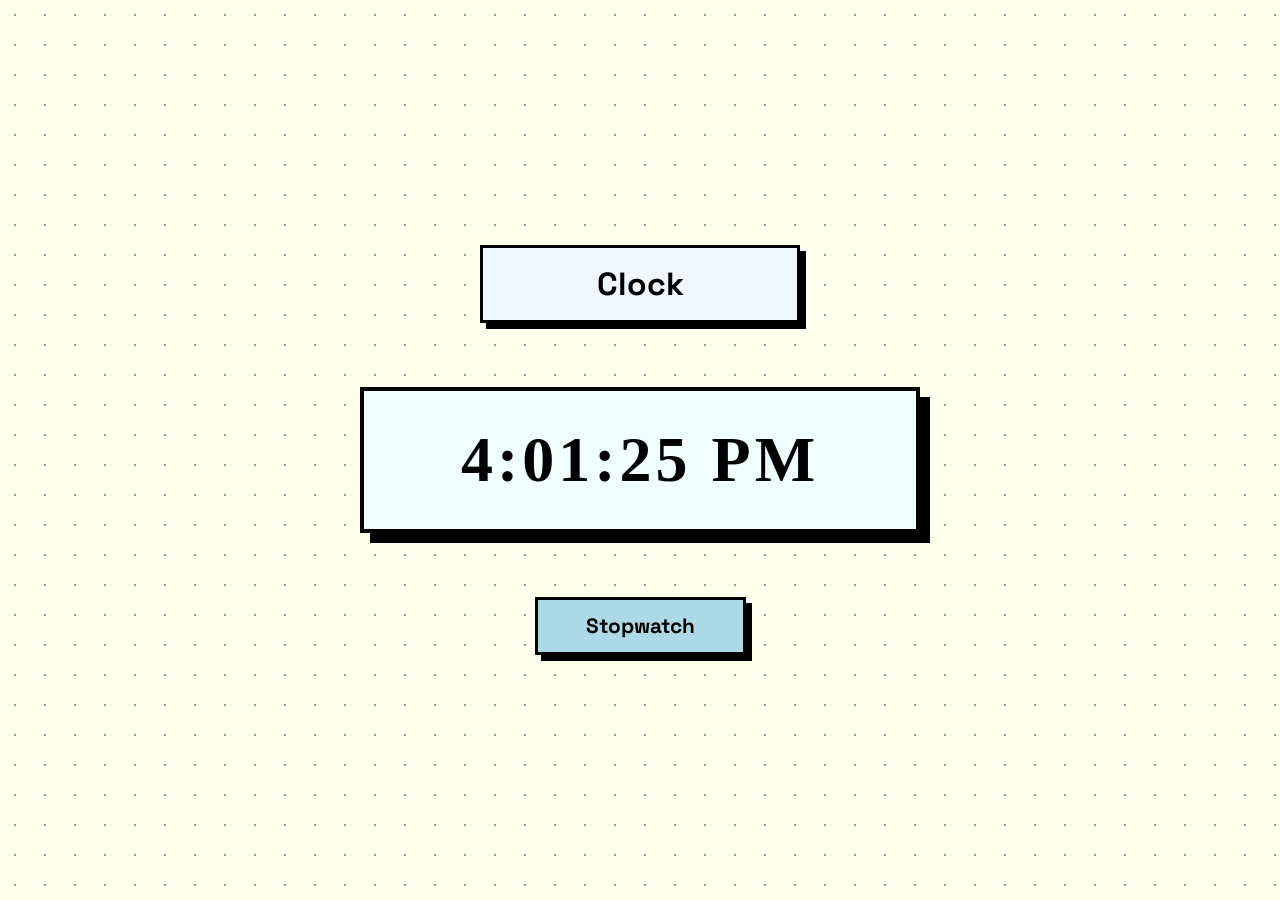
<file: index.html>
<!DOCTYPE html>
<html lang="en">
<head>
    <meta charset="UTF-8">
    <meta name="viewport" content="width=device-width, initial-scale=1.0">
    <title>Document</title>
    <link href="index.css" rel="stylesheet"> 
    <link href="https://fonts.googleapis.com/css2?family=Space+Grotesk:wght@400;600;700&family=JetBrains+Mono:wght@400;600&display=swap" rel="stylesheet">
</head>
<body><div class="frame">
    <div class="main">
    <h1>Clock</h1>
    <div class="timebox">
    <p id="time"></p>
    </div>
    <button class="butt" onclick="window.location.href='stop.html';">Stopwatch</button>
    
    </div>

</div>
    <script src="index.js"></script>
</body>
</html>
</file>
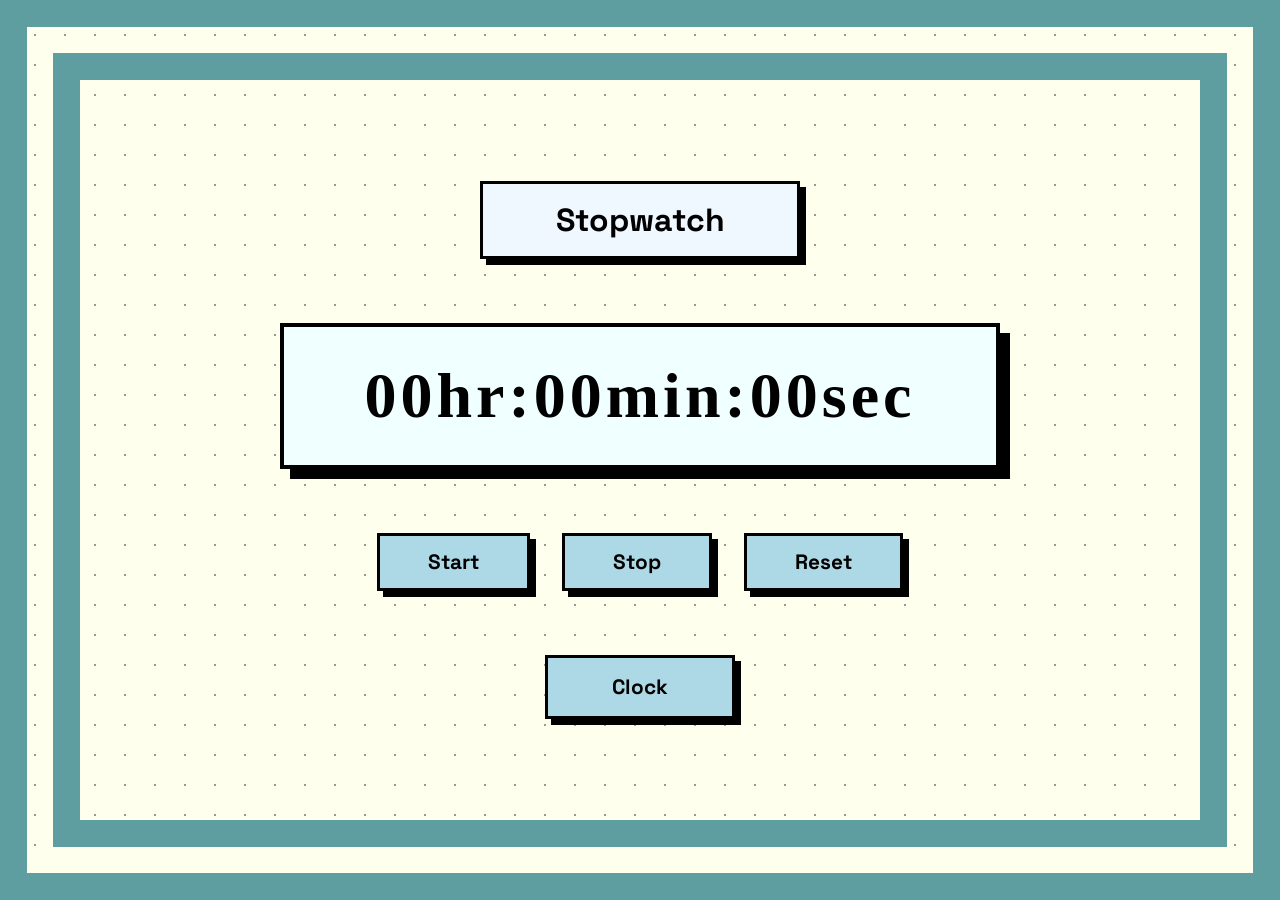
<file: stop.html>
<!DOCTYPE html>
<html lang="en">
<head>
    <meta charset="UTF-8">
    <meta name="viewport" content="width=device-width, initial-scale=1.0">
    <title>Document</title>
    <link href="stop.css" rel="stylesheet"> 
    <link href="https://fonts.googleapis.com/css2?family=Space+Grotesk:wght@400;600;700&family=JetBrains+Mono:wght@400;600&display=swap" rel="stylesheet">
</head>
<body><div class="frame">
    <div class="main">
    <h1>Stopwatch</h1>
    <div class="timebox">
    <p id="time">00hr:00min:00sec</p>
    </div>
    <div class="buttongrp">
        <button class="butt" id="startBtn" onclick="start()">Start</button>
        <button class="butt" id="startBtn" onclick="stop()">Stop</button>
        <button class="butt" id="startBtn" onclick="reset()">Reset</button>

    </div>
    <button class="butt" id="clocc" onclick="window.location.href='index.html';">Clock</button>
    
    </div>

</div>
    <script src="stop.js"></script>
</body>
</html>
</file>
<file: index.css>
*{
    padding: 0%;
    margin: 0%;
    box-sizing: border-box;
}
body{
    background-color: #FEFFEC;
    background-image: radial-gradient(#999 1.3px, transparent 1.3px);
    background-size: 30px 30px;
    display: flex;
    justify-content: center;
    align-items: center;
    height: 100vh;
    
    
}
.main{
    display: flex ;
    flex-direction: column;
    align-items: center;
    gap: 4rem;;
}

h1{
    text-align: center;
    border: 3px solid black;
    width: 20rem;
    padding: 1rem;
    background-color: aliceblue;
    box-shadow: 6px 6px 0px 0px black;
    font-family: 'Space Grotesk', sans-serif;


}
.timebox{
    width: 35rem;
    background-color: azure;
    border: 4px solid black;
    font-size: 4rem;
    padding: 2rem;
    text-align: center;
    box-shadow: 10px 10px 0px 0px black;
    font-weight: 600;
    font-family: 'JetBrains Mono' monospace;
    letter-spacing: 4px;
    transition: all 0.2s ease;
}
.timebox:hover{
    transform: translate(-3px,-3px);
}
.butt{
    padding: 0.8rem 3rem;
    font-size: 1.3rem;
    cursor: pointer;
    font-weight: 700;
    border: 3px solid black;
    box-shadow: 6px 6px 0px 0px black;
    background-color: lightblue;
    font-family: 'Space Grotesk', sans-serif;
    transition: all 0.1s ease;
}
.butt:active{
    transform: translate(6px, 6px);
    box-shadow: 0px 0px 0px black;
    
}
</file>
<file: stop.css>
*{
    padding: 0%;
    margin: 0%;
    box-sizing: border-box;
}
.frame{
    width: 100vw;
    height: 100vh;
    background-color: #FEFFEC;
    background-image: radial-gradient(#999 1.3px, transparent 1.3px);
    background-size: 30px 30px;
    display: flex;
    justify-content: center;
    align-items: center;
    border: 80px double cadetblue;
    /* box-shadow: 0 0 0 8px black;  */
}
.main{
    display: flex ;
    flex-direction: column;
    align-items: center;
    gap: 4rem;;
}

h1{
    text-align: center;
    border: 3px solid black;
    width: 20rem;
    padding: 1rem;
    background-color: aliceblue;
    box-shadow: 6px 6px 0px 0px black;
    font-family: 'Space Grotesk', sans-serif;


}
.timebox{
    width: 45rem;
    background-color: azure;
    border: 4px solid black;
    font-size: 4rem;
    padding: 2rem;
    text-align: center;
    box-shadow: 10px 10px 0px 0px black;
    font-weight: 600;
    font-family: 'JetBrains Mono' monospace;
    letter-spacing: 4px;
    transition: all 0.2s ease;
}
.timebox:hover{
    transform: translate(-3px,-3px);
}
.butt{
    padding: 0.8rem 3rem;
    font-size: 1.3rem;
    cursor: pointer;
    font-weight: 700;
    border: 3px solid black;
    box-shadow: 6px 6px 0px 0px black;
    background-color: lightblue;
    font-family: 'Space Grotesk', sans-serif;
    transition: all 0.1s ease;
}
.buttongrp{
    display: flex;
    gap: 2rem;
}
.butt:active{
    transform: translate(6px, 6px);
    box-shadow: 0px 0px 0px black;

}
#clocc{
    padding: 1rem 4rem;
    font-size: 1.3rem;
    cursor: pointer;
    font-weight: 700;
    border: 3px solid black;
    box-shadow: 6px 6px 0px 0px black;
    background-color: lightblue;
    font-family: 'Space Grotesk', sans-serif;
    transition: all 0.1s ease;

}
#clocc:active{
    transform: translate(6px, 6px);
    box-shadow: 0px 0px 0px black;

}
</file>
